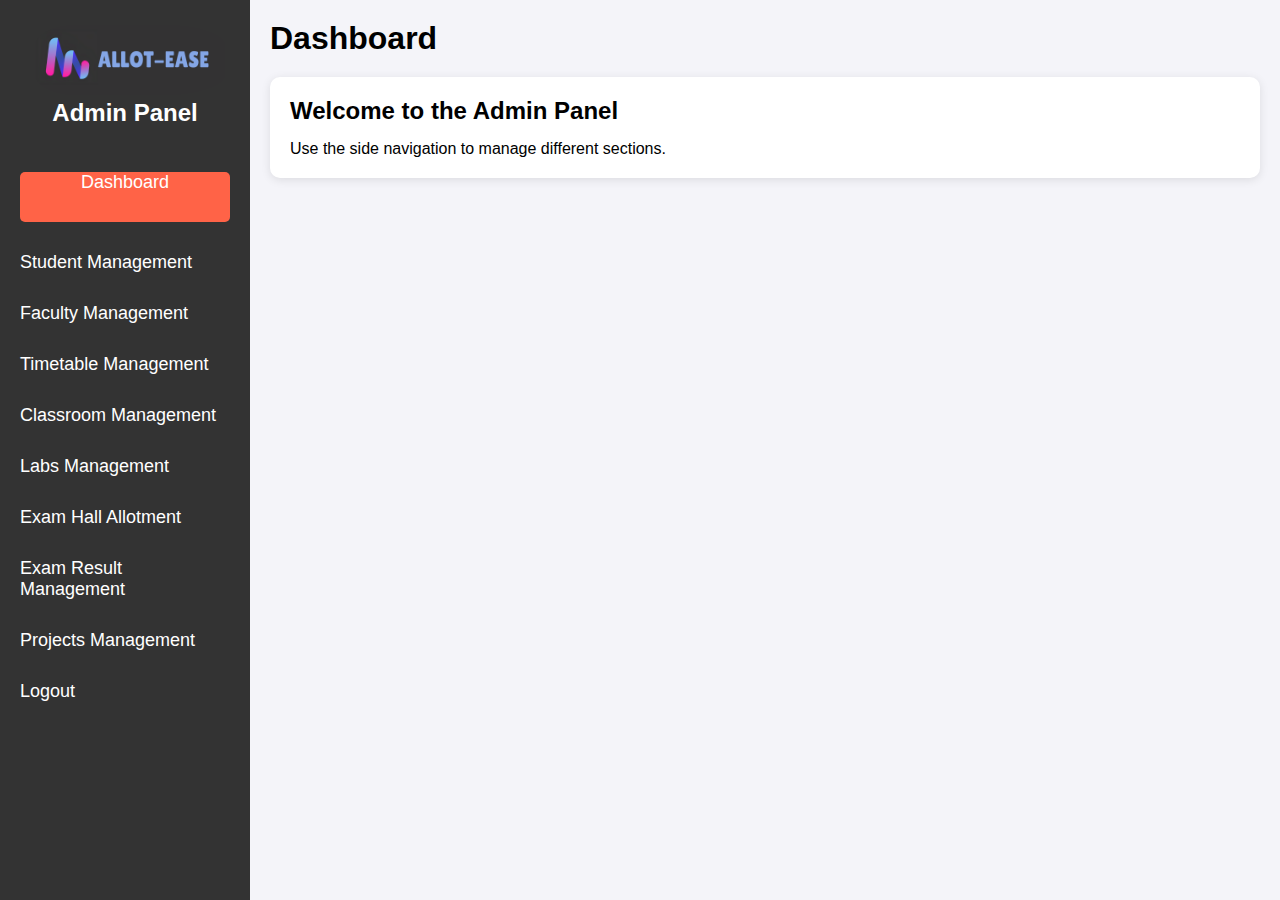
<file: admin.html>
<!DOCTYPE html>
<html lang="en">
<head>
    <meta charset="UTF-8">
    <meta name="viewport" content="width=device-width, initial-scale=1.0">
    <title>Admin Panel</title>
    <link rel="icon" href="/assests/logo.ico" type="image/x-icon">
    <link rel="stylesheet" href="/css/admin1.css">
</head>
<body>
    <!-- Sidebar Navigation -->
    <div class="sidebar">
        <img src="/assests/ALLOT-EASE.png" alt="profileImage" >
        <h2>Admin Panel</h2>
        
        <ul>
            <li><a href="#" class="active" onclick="showSection('dashboard')">Dashboard</a></li>
            <li><a href="/management/studentmanagement.html" onclick="showSection('student')">Student Management</a></li>
            <li><a href="/management/facultymanagement.html" onclick="showSection('faculty')">Faculty Management</a></li>
            <li><a href="/management/timetablemanagement.html" onclick="showSection('timetable')">Timetable Management</a></li>
            <li><a href="/management/classroommanagement.html" onclick="showSection('classroom')">Classroom Management</a></li>
            <li><a href="/management/labsmanagement.html" onclick="showSection('labs')">Labs Management</a></li>
            <li><a href="/management/hallallotment.html" onclick="showSection('exam-hall')">Exam Hall Allotment</a></li>
            <li><a href="/management/result.html" onclick="showSection('exam-result')">Exam Result Management</a></li>
            <li><a href="/management/projects.html" onclick="showSection('projects')">Projects Management</a></li>
            <li style="margin-top: auto;"><a href="index.html" id="logout-btn">Logout</a></li>
        </ul>
    </div>

    <!-- Main Content -->
    <div class="main-content">
        <!-- Dashboard Section -->
        <div id="dashboard" class="section active">
            <h1>Dashboard</h1>
            <div class="card">
                <h2>Welcome to the Admin Panel</h2>
                <p>Use the side navigation to manage different sections.</p>
            </div>
        </div>

        <!-- Student Management Section -->
        <div id="student" class="section">
            <h1>Student Management</h1>
            <div class="card">
                <h2>Manage Students</h2>
                <p>Manage student details, registrations, and allotments.</p>
            </div>
        </div>

        <!-- Faculty Management Section -->
        <div id="faculty" class="section">
            <h1>Faculty Management</h1>
            <div class="card">
                <h2>Manage Faculty</h2>
                <p>Manage faculty details, assignments, and departments.</p>
            </div>
        </div>

        <!-- Timetable Management Section -->
        <div id="timetable" class="section">
            <h1>Timetable Management</h1>
            <div class="card">
                <h2>Manage Timetables</h2>
                <p>Organize and manage timetables for all classes.</p>
            </div>
        </div>

        <!-- Classroom Management Section -->
        <div id="classroom" class="section">
            <h1>Classroom Management</h1>
            <div class="card">
                <h2>Manage Classrooms</h2>
                <p>Assign classrooms to different batches and manage availability.</p>
            </div>
        </div>

        <!-- Labs Management Section -->
        <div id="labs" class="section">
            <h1>Labs Management</h1>
            <div class="card">
                <h2>Manage Labs</h2>
                <p>Organize and assign labs for practical sessions.</p>
            </div>
        </div>

        <!-- Exam Hall Allotment Section -->
        <div id="exam-hall" class="section">
            <h1>Exam Hall Allotment</h1>
            <div class="card">
                <h2>Manage Exam Hall Allotments</h2>
                <p>Allot exam halls for students during exams.</p>
            </div>
        </div>

        <!-- Exam Result Management Section -->
        <div id="exam-result" class="section">
            <h1>Exam Result Management</h1>
            <div class="card">
                <h2>Manage Exam Results</h2>
                <p>Enter and manage student exam results.</p>
            </div>
        </div>

        <!-- Projects Management Section -->
        <div id="projects" class="section">
            <h1>Projects Management</h1>
            <div class="card">
                <h2>Manage Projects</h2>
                <p>Track student and faculty projects and progress.</p>
            </div>
        </div>
    </div>

    <!-- JavaScript to Switch Sections -->
    <script src="/js/admin.js"></script>
</body>
</html>
</file>
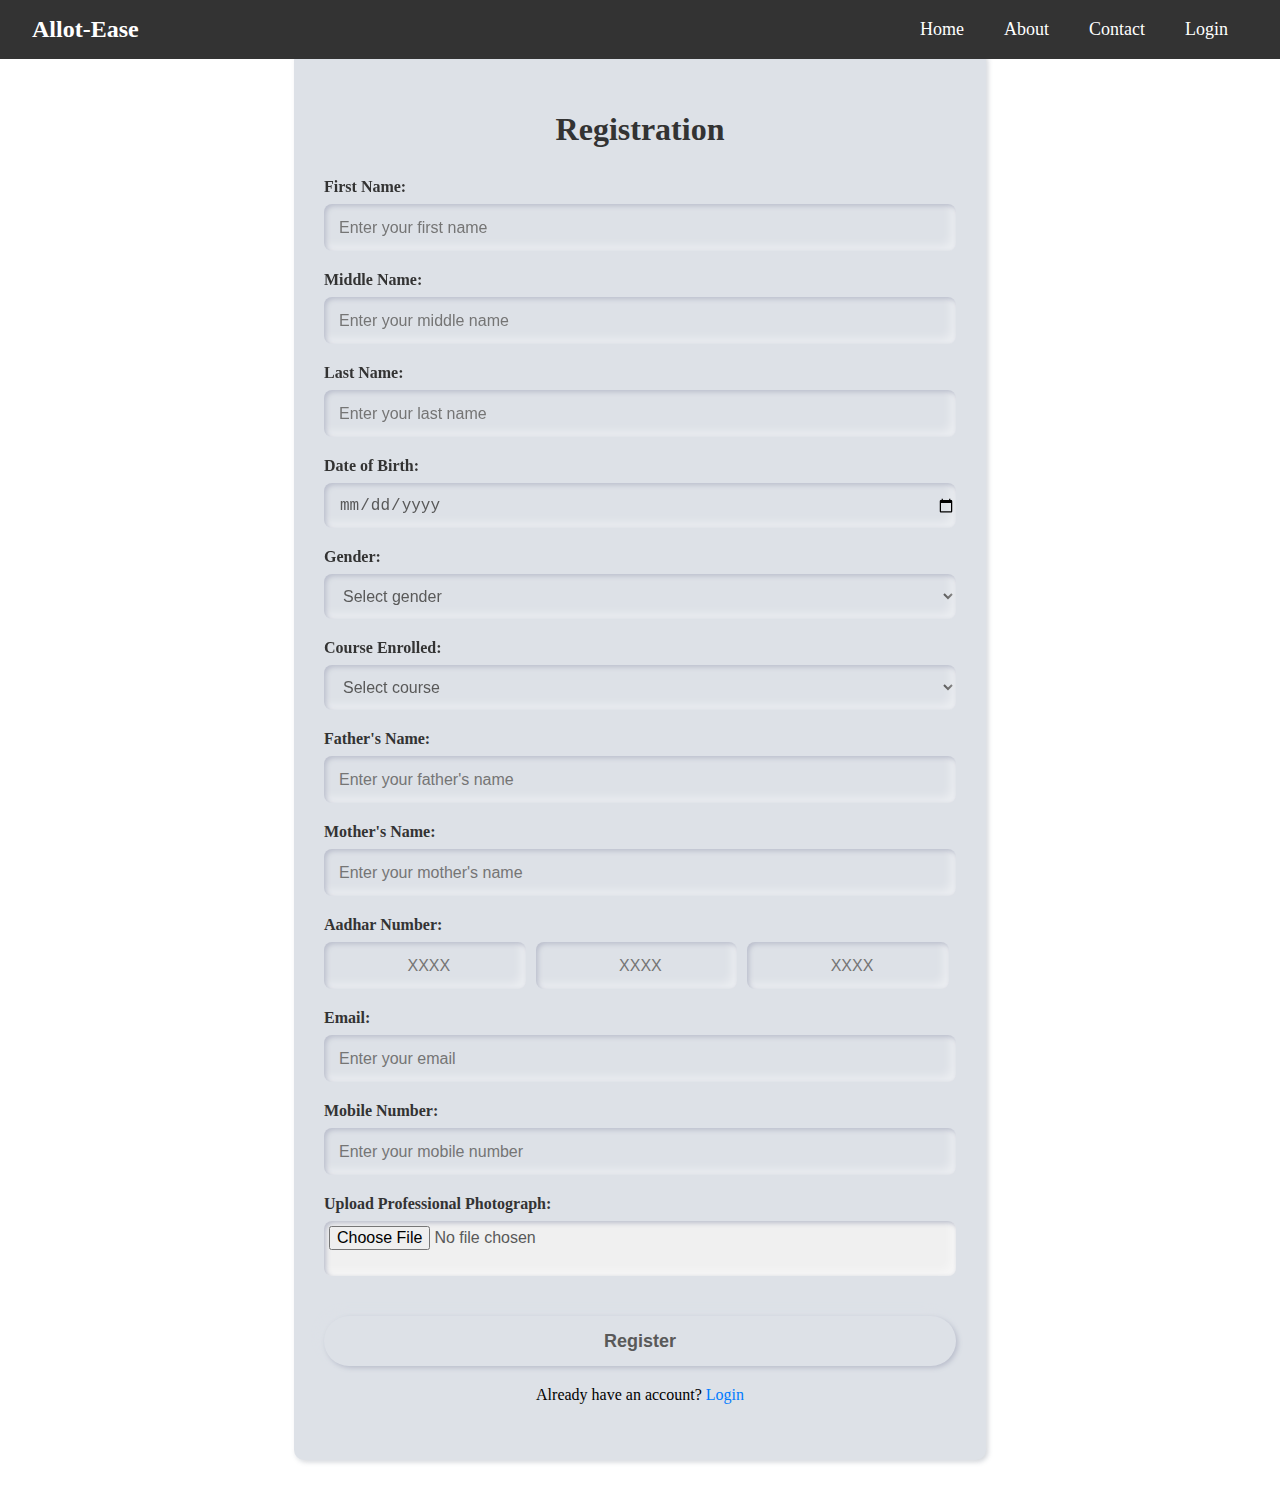
<file: html/registration.html>
<!DOCTYPE html>
<html lang="en">
<head>
    <meta charset="UTF-8">
    <meta name="viewport" content="width=device-width, initial-scale=1.0">
    <title>Allot-Ease - Student Registration</title>
    <link rel="stylesheet" href="/css/styles.css">
    <link rel="stylesheet" href="/css/navigation.css">
   
    </style>
</head>
<body>


    <nav>
        <div class="logo">Allot-Ease</div>
        <ul>
           <li><a href="#">Home</a></li>
           <li><a href="#">About</a></li>
           <li><a href="#">Contact</a></li>
           <li><a href="/index.html">Login</a></li>
           
        </ul>
     </nav>

    <!-- Registration Form -->
    <div class="form-container">
        <h1>Registration</h1>
        <form action="/php/registration.php" method="post" enctype="multipart/form-data">
            <div class="input-group">
                <label for="firstName">First Name:</label>
                <input type="text" id="firstName" name="firstName" placeholder="Enter your first name" required>
            </div>
            <div class="input-group">
                <label for="middleName">Middle Name:</label>
                <input type="text" id="middleName" name="middleName" placeholder="Enter your middle name">
            </div>
            <div class="input-group">
                <label for="lastName">Last Name:</label>
                <input type="text" id="lastName" name="lastName" placeholder="Enter your last name" required>
            </div>
            <div class="input-group">
                <label for="dob">Date of Birth:</label>
                <input type="date" id="dob" name="dob" required>
            </div>
            <div class="input-group">
                <label for="gender">Gender:</label>
                <select id="gender" name="gender" required>
                    <option value="">Select gender</option>
                    <option value="Male">Male</option>
                    <option value="Female">Female</option>
                    <option value="Other">Other</option>
                </select>
            </div>
            <div class="input-group">
                <label for="course">Course Enrolled:</label>
                <select id="course" name="course" required>
                    <option value="">Select course</option>
                    <option value="Computer Science and Engineering">Computer Science and Engineering</option>
                    <option value="Computer Science and Engineering with Artificial Intelligence and Data Science">Computer Science and Engineering - Artificial Intelligence and Data Science</option>
                    <option value="Computer Science and Engineering with Artificial Intelligence and Machine Learning">Computer Science and Engineering - Artificial Intelligence and Machine Learning</option>
                    <option value="Computer Science and Engineering with Cyber Security">Computer Science and Engineering - Cyber Security</option>
                    <option value="Computer Science and Engineering with IOT">Computer Science and Engineering with IOT</option>
                    <option value="Information Technology">Information Technology</option>
                    <option value="Electronics and Communication Engineering">Electronics and Communication Engineering</option>
                    <option value="Electronics and Electrical Engineering">Electronics and Electrical Engineering</option>
                    <option value="Bio-Medical Engineering">Bio-Medical Engineering</option>
                    <option value="Bio-Technology Engineering">Bio-Technology Engineering</option>
                    <option value="Agricultural Engineering">Agricultural Engineering</option>
                    <option value="Mechanical Engineering">Mechanical Engineering</option>
                    <option value="Food Technology">Food Technology</option>
                    <!-- Add more options as needed -->
                </select>
            </div>
            <div class="input-group">
                <label for="fatherName">Father's Name:</label>
                <input type="text" id="fatherName" name="fatherName" placeholder="Enter your father's name" required>
            </div>
            <div class="input-group">
                <label for="motherName">Mother's Name:</label>
                <input type="text" id="motherName" name="motherName" placeholder="Enter your mother's name" required>
            </div>
            <div class="input-group">
                <label for="aadharPart1">Aadhar Number:</label>
                <div class="aadhar-container">
                    <input type="text" id="aadharPart1" name="aadharPart1" maxlength="4" placeholder="XXXX" required>
                    <input type="text" id="aadharPart2" name="aadharPart2" maxlength="4" placeholder="XXXX" required>
                    <input type="text" id="aadharPart3" name="aadharPart3" maxlength="4" placeholder="XXXX" required>
                </div>
            </div>
            <div class="input-group">
                <label for="email">Email:</label>
                <input type="email" id="email" name="email" placeholder="Enter your email" required>
            </div>
            <div class="input-group">
                <label for="mobileNumber">Mobile Number:</label>
                <input type="tel" id="mobileNumber" name="mobileNumber" placeholder="Enter your mobile number" required>
            </div>
            <div class="input-group">
                <label for="photo">Upload Professional Photograph:</label>
                <input type="file" id="photo" name="photo" accept="image/*" required>
            </div>
            <button type="submit">Register</button>
        </form>

        <div class="login-container">
            <p>Already have an account? <a href="/index.html">Login</a></p>
        </div>
    </div>

</body>
</html>
</file>
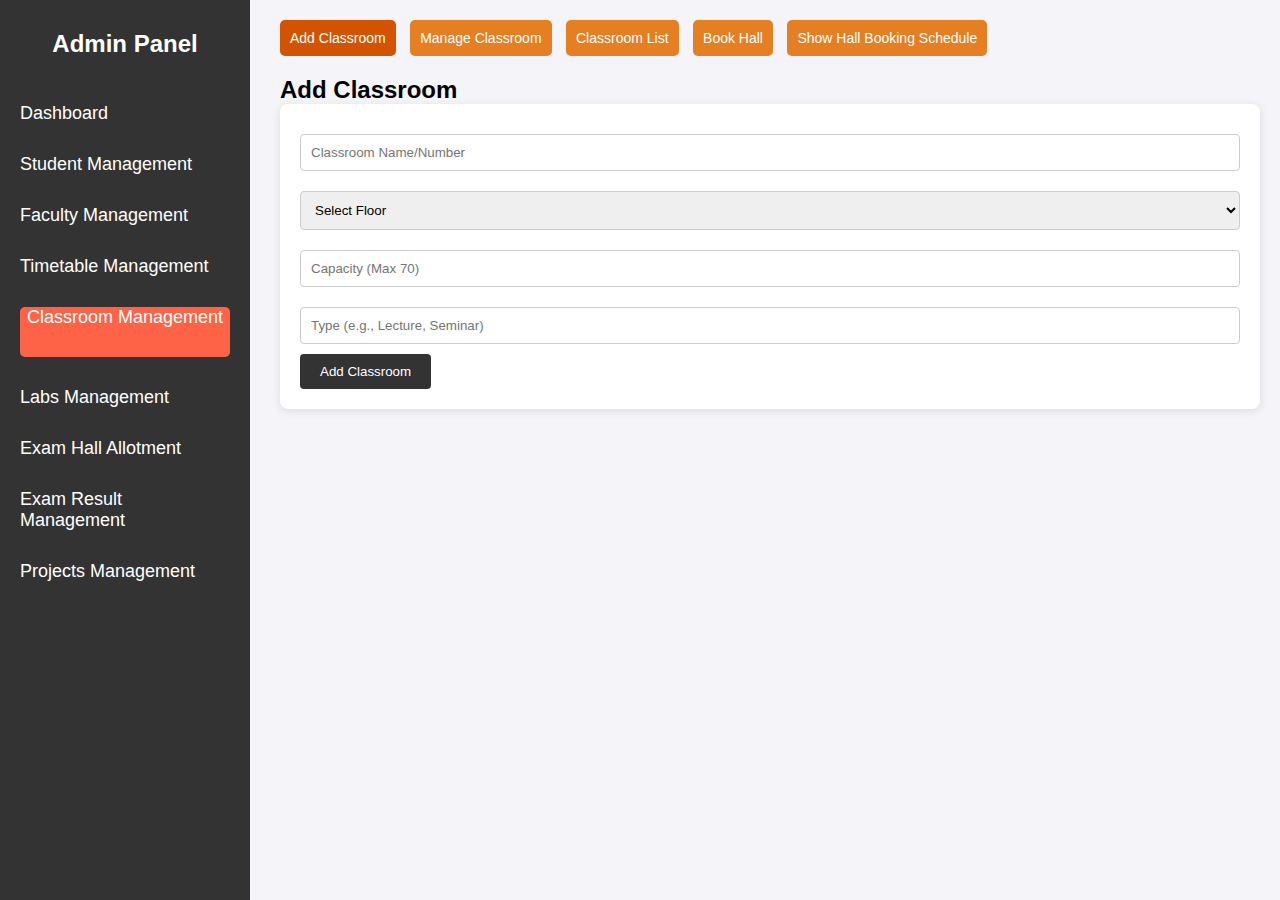
<file: management/classroommanagement.html>
<!DOCTYPE html>
<html lang="en">
<head>
    <meta charset="UTF-8">
    <meta name="viewport" content="width=device-width, initial-scale=1.0">
    <title>Classroom Management</title>
    <link rel="stylesheet" href="/css/admin-style.css">
    <style>
        body {
            font-family: Arial, sans-serif;
        }
        .sidebar {
            width: 250px;
            height: 100vh;
            background-color: #333;
            padding-top: 30px;
            position: fixed;
            left: 0;
            top: 0;
            transition: all 0.3s ease;
        }
        .main-content {
            margin-left: 260px;
            padding: 20px;
        }
        .button-group {
            margin-bottom: 20px;
        }
        .button-group button {
            padding: 10px;
            background-color: #e67e22; /* Orange color */
            color: white;
            cursor: pointer;
            border-radius: 5px;
            margin-right: 10px;
            border: none;
            font-size: 14px;
        }
        .button-group button.active {
            background-color: #d35400; /* Darker orange */
        }
        .section { display: none; }
        .section.active { display: block; }
        table { width: 100%; border-collapse: collapse; margin-top: 20px; }
        th, td { padding: 10px; border: 1px solid #ddd; text-align: left; }
        input, select { width: calc(100% - 20px); padding: 10px; margin-bottom: 10px; }
        #bookingMessage, #editMessage { color: green; display: none; }
    </style>
</head>
<body>
    <div class="sidebar">
        <h2>Admin Panel</h2>
        <ul>
            <li><a href="/admin.html" onclick="showSection('dashboard')">Dashboard</a></li>
            <li><a href="/management/studentmanagement.html" onclick="showSection('student')">Student Management</a></li>
            <li><a href="/management/facultymanagement.html" onclick="showSection('faculty')">Faculty Management</a></li>
            <li><a href="/management/timetablemanagement.html" onclick="showSection('timetable')">Timetable Management</a></li>
            <li><a href="/management/classroommanagement.html" class="active" onclick="showSection('classroom')">Classroom Management</a></li>
            <li><a href="/management/labsmanagement.html" onclick="showSection('labs')">Labs Management</a></li>
            <li><a href="/management/hallallotment.html" onclick="showSection('exam-hall')">Exam Hall Allotment</a></li>
            <li><a href="/management/result.html" onclick="showSection('exam-result')">Exam Result Management</a></li>
            <li><a href="/management/projects.html" onclick="showSection('projects')">Projects Management</a></li>
        </ul>
    </div>

    <div class="main-content">
        <div class="button-group">
            <button onclick="showSection('addClassroomSection')" class="active">Add Classroom</button>
            <button onclick="showSection('manageClassroomSection')">Manage Classroom</button>
            <button onclick="showSection('classroomListSection')">Classroom List</button>
            <button onclick="showSection('bookHallSection')">Book Hall</button>
            <button onclick="showSection('hallBookingScheduleSection')">Show Hall Booking Schedule</button>
        </div>

        <!-- Add Classroom Section -->
        <div id="addClassroomSection" class="section active">
            <h2>Add Classroom</h2>
            <form id="addClassroomForm">
                <input type="text" id="classroomName" placeholder="Classroom Name/Number" required>
                <select id="classroomFloor" required>
                    <option value="">Select Floor</option>
                    <option value="1">1st Floor</option>
                    <option value="2">2nd Floor</option>
                    <option value="3">3rd Floor</option>
                    <option value="4">4th Floor</option>
                    <option value="5">5th Floor</option>
                    <option value="6">6th Floor</option>
                    <option value="7">7th Floor</option>
                    <option value="8">8th Floor</option>
                    <option value="9">9th Floor</option>
                    <option value="10">10th Floor</option>
                </select>
                <input type="number" id="classroomCapacity" placeholder="Capacity (Max 70)" max="70" required>
                <input type="text" id="classroomType" placeholder="Type (e.g., Lecture, Seminar)" required>
                <button type="submit">Add Classroom</button>
            </form>
            <div id="addClassroomMessage">
              <!--  <p>Classroom added successfully!</p> -->
            </div>
        </div>

        <!-- Manage Classroom Section -->
        <div id="manageClassroomSection" class="section">
            <h2>Manage Classroom</h2>
            <form id="manageClassroomForm">
                <input type="text" id="manageClassroomName" placeholder="Enter Classroom Name/Number" required>
                <button type="button" onclick="findClassroomToEdit()">Find Classroom</button>
            </form>
            <div id="manageClassroomDetails" style="display: none;">
                <h3>Edit Classroom Details</h3>
                <form id="editClassroomForm">
                    <input type="text" id="editClassroomName" placeholder="Classroom Name/Number" required>
                    <select id="editClassroomFloor" required>
                        <option value="">Select Floor</option>
                        <option value="1">1st Floor</option>
                        <option value="2">2nd Floor</option>
                        <option value="3">3rd Floor</option>
                        <option value="4">4th Floor</option>
                        <option value="5">5th Floor</option>
                        <option value="6">6th Floor</option>
                        <option value="7">7th Floor</option>
                        <option value="8">8th Floor</option>
                        <option value="9">9th Floor</option>
                        <option value="10">10th Floor</option>
                    </select>
                    <input type="number" id="editClassroomCapacity" placeholder="Capacity" max="70" required>
                    <input type="text" id="editClassroomType" placeholder="Type" required>
                    <button type="submit">Update Classroom</button>
                </form>
                <div id="editMessage">
                    <p>Classroom updated successfully!</p>
                </div>
            </div>
            <div id="manageNoResult" style="display: none; color: red;">
                <p>No classroom found with the given details.</p>
            </div>
        </div>

        <!-- Classroom List Section -->
        <div id="classroomListSection" class="section">
            <h2>Classroom List</h2>
            <table id="classroomTable">
                <thead>
                    <tr>
                        <th>Name/Number</th>
                        <th>Floor</th>
                        <th>Capacity</th>
                        <th>Type</th>
                        <th>Action</th>
                    </tr>
                </thead>
                <tbody>
                    <!-- Classroom list rows will be appended here dynamically -->
                </tbody>
            </table>
        </div>

        <!-- Book Hall Section -->
        <div id="bookHallSection" class="section">
            <h2>Book Hall</h2>
            <form id="bookHallForm">
                <input type="text" id="programName" placeholder="Program Name" required>
                <input type="date" id="bookingDate" required>
                <input type="time" id="bookingTime" required>
                <input type="text" id="bookingDepartment" placeholder="Department" required>
                <input type="text" id="facultyInCharge" placeholder="Faculty In Charge" required>
                <select id="programType" required>
                    <option value="">Select Type of Program</option>
                    <option value="guest_lecture">Guest Lecture</option>
                    <option value="seminar">Seminar</option>
                    <option value="workshop">Workshop</option>
                    <option value="class">Class</option>
                    <option value="other">Other</option>
                </select>
                <button type="submit">Book Hall</button>
            </form>
            <div id="bookingMessage">
                <p>Hall booked successfully!</p>
            </div>
        </div>

        <!-- Hall Booking Schedule Section -->
        <div id="hallBookingScheduleSection" class="section">
            <h2>Hall Booking Schedule</h2>
            <table id="hallBookingTable">
                <thead>
                    <tr>
                        <th>Program Name</th>
                        <th>Date</th>
                        <th>Time</th>
                        <th>Department</th>
                        <th>Faculty In Charge</th>
                        <th>Type of Program</th>
                        <th>Action</th>
                    </tr>
                </thead>
                <tbody>
                   
                    <!-- Hall booking list rows will be appended here dynamically -->
                </tbody>
            </table>
        </div>
    </div>

    <script>
        // Local storage arrays for classrooms and hall bookings
        var classroomData = [];
        var hallBookingData = [];

        // Function to toggle between sections
        function showSection(sectionId) {
            document.querySelectorAll('.section').forEach(function(section) {
                section.classList.remove('active');
            });
            document.getElementById(sectionId).classList.add('active');
        }

        // Function to add a new classroom
        document.getElementById('addClassroomForm').addEventListener('submit', function(event) {
            event.preventDefault();

            var classroom = {
                name: document.getElementById('classroomName').value,
                floor: document.getElementById('classroomFloor').value,
                capacity: document.getElementById('classroomCapacity').value,
                type: document.getElementById('classroomType').value
            };
            classroomData.push(classroom);
            saveClassroomData();

            addClassroomToTable(classroom);
            document.getElementById('addClassroomForm').reset();
            document.getElementById('addClassroomMessage').style.display = 'block';
            setTimeout(() => {
                document.getElementById('addClassroomMessage').style.display = 'none';
            }, 2000);
        });

        // Function to add classroom row to the table
        function addClassroomToTable(classroom) {
            var newRow = document.createElement('tr');
            newRow.innerHTML = `
                <td>${classroom.name}</td>
                <td>${classroom.floor}</td>
                <td>${classroom.capacity}</td>
                <td>${classroom.type}</td>
            `;
            document.querySelector('#classroomTable tbody').appendChild(newRow);
        }

        // Function to find classroom to edit
        function findClassroomToEdit() {
            var classroomName = document.getElementById('manageClassroomName').value;
            var classroom = classroomData.find(c => c.name === classroomName);

            if (classroom) {
                document.getElementById('editClassroomName').value = classroom.name;
                document.getElementById('editClassroomFloor').value = classroom.floor;
                document.getElementById('editClassroomCapacity').value = classroom.capacity;
                document.getElementById('editClassroomType').value = classroom.type;

                document.getElementById('manageClassroomDetails').style.display = 'block';
                document.getElementById('manageNoResult').style.display = 'none';
            } else {
                document.getElementById('manageNoResult').style.display = 'block';
                document.getElementById('manageClassroomDetails').style.display = 'none';
            }
        }

        // Function to update classroom details
        document.getElementById('editClassroomForm').addEventListener('submit', function(event) {
            event.preventDefault();
            var classroomName = document.getElementById('editClassroomName').value;

            // Find and update the classroom
            var classroomIndex = classroomData.findIndex(c => c.name === classroomName);
            if (classroomIndex !== -1) {
                classroomData[classroomIndex] = {
                    name: classroomName,
                    floor: document.getElementById('editClassroomFloor').value,
                    capacity: document.getElementById('editClassroomCapacity').value,
                    type: document.getElementById('editClassroomType').value
                };
                saveClassroomData();
                document.getElementById('editMessage').style.display = 'block';
                setTimeout(() => {
                    document.getElementById('editMessage').style.display = 'none';
                }, 2000);
            }
        });

        // Function to save classroom data to local storage
        function saveClassroomData() {
            localStorage.setItem('classroomData', JSON.stringify(classroomData));
        }

        // Function to load classroom data on page load
        function loadClassroomData() {
            var storedData = localStorage.getItem('classroomData');
            if (storedData) {
                classroomData = JSON.parse(storedData);
                classroomData.forEach(addClassroomToTable);
            }
        }
        // Function to add classroom row to the table
function addClassroomToTable(classroom) {
    var newRow = document.createElement('tr');
    newRow.innerHTML = `
        <td>${classroom.name}</td>
        <td>${classroom.floor}</td>
        <td>${classroom.capacity}</td>
        <td>${classroom.type}</td>
        <td><button onclick="deleteClassroom('${classroom.name}')">Delete</button></td>
    `;
    document.querySelector('#classroomTable tbody').appendChild(newRow);
}
// Function to delete a classroom
function deleteClassroom(classroomName) {
    classroomData = classroomData.filter(c => c.name !== classroomName);
    saveClassroomData();
    loadClassroomData(); // Refresh the classroom table
}


        // Function to book a hall
        document.getElementById('bookHallForm').addEventListener('submit', function(event) {
            event.preventDefault();

            var booking = {
                programName: document.getElementById('programName').value,
                date: document.getElementById('bookingDate').value,
                time: document.getElementById('bookingTime').value,
                department: document.getElementById('bookingDepartment').value,
                facultyInCharge: document.getElementById('facultyInCharge').value,
                programType: document.getElementById('programType').value
            };
            hallBookingData.push(booking);
            saveHallBookingData();
            addHallBookingToTable(booking);
            document.getElementById('bookHallForm').reset();
            document.getElementById('bookingMessage').style.display = 'block';
            setTimeout(() => {
                document.getElementById('bookingMessage').style.display = 'none';
            }, 2000);
        });

// Function to add hall booking row to the table
function addHallBookingToTable(booking) {
    var newRow = document.createElement('tr');
    newRow.innerHTML = `
        <td>${booking.programName}</td>
        <td>${booking.date}</td>
        <td>${booking.time}</td>
        <td>${booking.department}</td>
        <td>${booking.facultyInCharge}</td>
        <td>${booking.programType}</td>
        <td><button onclick="deleteHallBooking('${booking.programName}')">Delete</button></td>
    `;
    document.querySelector('#hallBookingTable tbody').appendChild(newRow);
}

// Function to delete a hall booking
function deleteHallBooking(programName) {
    hallBookingData = hallBookingData.filter(b => b.programName !== programName);
    saveHallBookingData();
    loadHallBookingData(); // Refresh the hall booking table
}

        // Function to save hall booking data to local storage
        function saveHallBookingData() {
            localStorage.setItem('hallBookingData', JSON.stringify(hallBookingData));
        }

        // Function to load hall booking data on page load
        function loadHallBookingData() {
            var storedData = localStorage.getItem('hallBookingData');
            if (storedData) {
                hallBookingData = JSON.parse(storedData);
                hallBookingData.forEach(addHallBookingToTable);
            }
        }

        // Load classroom and hall booking data when the page is loaded
        window.onload = function() {
            loadClassroomData();
            loadHallBookingData();
        };
    </script>
</body>
</html>
</file>
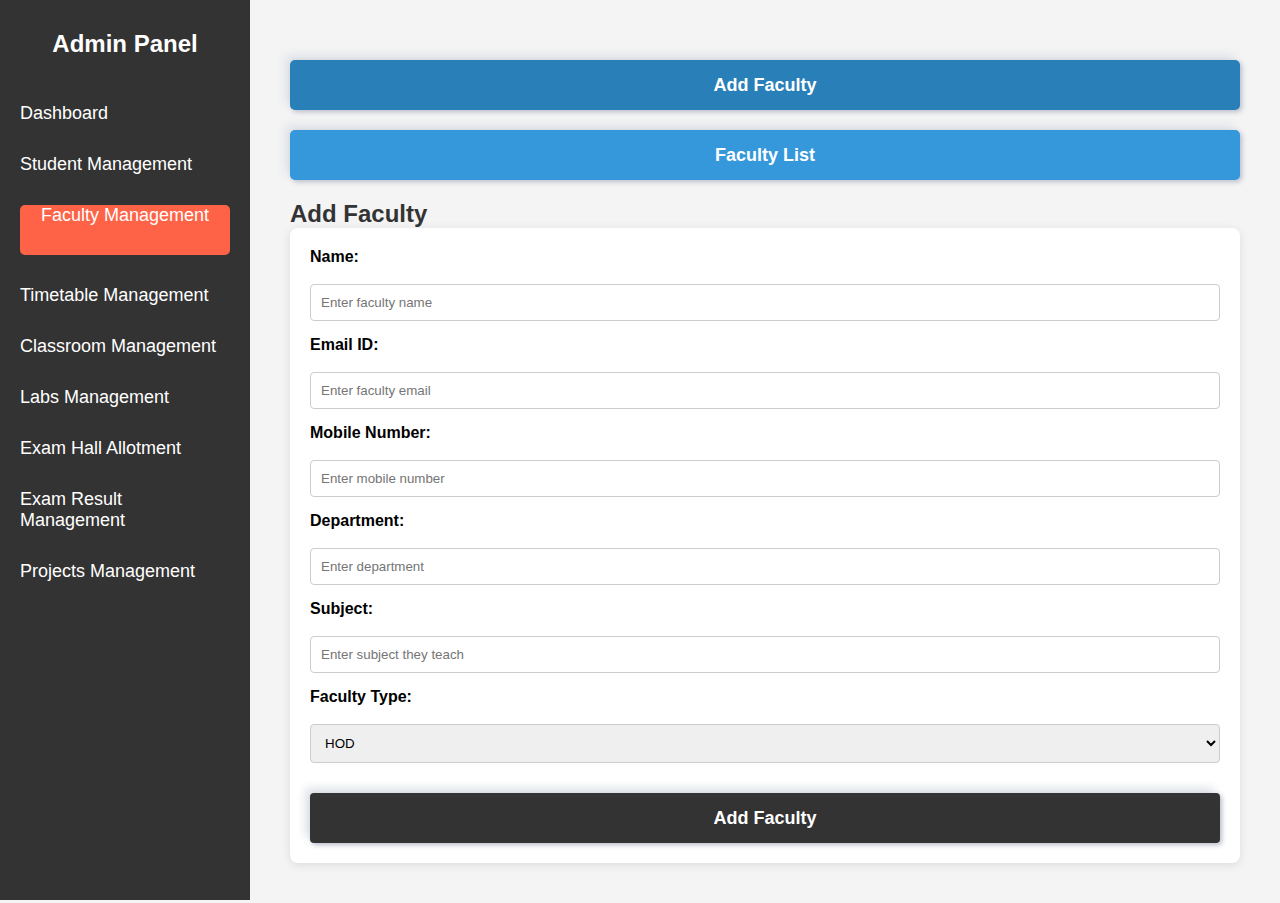
<file: management/facultymanagement.html>
<!DOCTYPE html>
<html lang="en">
<head>
    <meta charset="UTF-8">
    <meta name="viewport" content="width=device-width, initial-scale=1.0">
    <title>Admin Panel - Faculty Management</title>
    <link rel="stylesheet" href="/css/admin-style.css">
    <link rel="stylesheet" href="/css/styles.css">
    <style>
        /* Basic styles for the form and table */
        body {
            font-family: Arial, sans-serif;
            background-color: #f4f4f4;
            margin: 0;
            padding: 20px;
        }
        h2, h3 {
            color: #333;
        }
        .section {
            display: none;
        }
        .section.active {
            display: block;
        }
        .button-group button {
            padding: 10px 20px;
            background: #3498db;
            color: white;
            cursor: pointer;
            border-radius: 5px;
            margin-right: 10px;
        }
        .button-group button.active {
            background: #2980b9;
        }
        table {
            width: 100%;
            border-collapse: collapse;
            margin-top: 20px;
        }
        th, td {
            padding: 10px;
            border: 1px solid #ddd;
            text-align: left;
        }
        label {
            display: block;
            margin-bottom: 8px;
            font-weight: bold;
        }
        input[type="text"],
        input[type="email"],
        select {
            width: 100%;
            padding: 10px;
            margin-bottom: 15px;
            border: 1px solid #ccc;
            border-radius: 4px;
        }
        button {
            padding: 10px 15px;
            background-color: #28a745;
            color: white;
            border: none;
            border-radius: 4px;
            cursor: pointer;
        }
        button:hover {
            background-color: #218838;
        }
        #addFacultyMessage {
            color: green;
            display: none;
        }
        #updateMessage, #facultyNoResult {
            margin-top: 15px;
        }
        #updateMessage {
            color: green;
        }
        #facultyNoResult {
            color: red;
        }
    </style>
</head>
<body>
    <div class="sidebar">
        <h2>Admin Panel</h2>
        <ul>
            <li><a href="/admin.html" onclick="showSection('dashboard')">Dashboard</a></li>
            <li><a href="/management/studentmanagement.html"  onclick="showSection('student')">Student Management</a></li>
            <li><a href="/management/facultymanagement.html" class="active" onclick="showSection('faculty')">Faculty Management</a></li>
            <li><a href="/management/timetablemanagement.html" onclick="showSection('timetable')">Timetable Management</a></li>
            <li><a href="/management/classroommanagement.html" onclick="showSection('classroom')">Classroom Management</a></li>
            <li><a href="/management/labsmanagement.html" onclick="showSection('labs')">Labs Management</a></li>
            <li><a href="/management/hallallotment.html" onclick="showSection('exam-hall')">Exam Hall Allotment</a></li>
            <li><a href="/management/result.html" onclick="showSection('exam-result')">Exam Result Management</a></li>
            <li><a href="/management/projects.html" onclick="showSection('projects')">Projects Management</a></li>
        </ul>
    </div>

    <div class="main-content">
        <!-- Buttons for toggling between sections -->
        <div class="button-group">
            <button onclick="showSection('addFacultySection')" class="active">Add Faculty</button>
            <button onclick="showSection('facultyListSection')">Faculty List</button>
        </div>

        <!-- Add Faculty Section -->
        <div id="addFacultySection" class="section active">
            <h2>Add Faculty</h2>
            <form id="addFacultyForm">
                <label for="facultyName">Name:</label>
                <input type="text" id="facultyName" name="facultyName" placeholder="Enter faculty name" required>
                
                <label for="facultyEmail">Email ID:</label>
                <input type="email" id="facultyEmail" name="facultyEmail" placeholder="Enter faculty email" required>
                
                <label for="facultyMobile">Mobile Number:</label>
                <input type="text" id="facultyMobile" name="facultyMobile" placeholder="Enter mobile number" required>
                
                <label for="facultyDepartment">Department:</label>
                <input type="text" id="facultyDepartment" name="facultyDepartment" placeholder="Enter department" required>
                
                <label for="facultySubject">Subject:</label>
                <input type="text" id="facultySubject" name="facultySubject" placeholder="Enter subject they teach" required>
                
                <label for="facultyType">Faculty Type:</label>
                <select id="facultyType" name="facultyType" required>
                    <option value="hod">HOD</option>
                    <option value="professor">Professor</option>
                    <option value="asst_professor">Assistant Professor</option>
                    <option value="jr_professor">Junior Professor</option>
                </select>
                <button type="submit">Add Faculty</button>
            </form>
            <div id="addFacultyMessage">
                <p>Faculty added successfully!</p>
            </div>
        </div>

        <!-- Faculty List Section -->
        <div id="facultyListSection" class="section">
            <h2>Faculty List</h2>
            <table id="facultyTable">
                <thead>
                    <tr>
                        <th>Name</th>
                        <th>Email</th>
                        <th>Mobile</th>
                        <th>Department</th>
                        <th>Subject</th>
                        <th>Type</th>
                        <th>Timetable</th>
                        <th>Actions</th>
                    </tr>
                </thead>
                <tbody>
                    <!-- Faculty list rows will be appended here dynamically -->
                </tbody>
            </table>
        </div>

        <!-- Edit Faculty Form (Hidden initially) -->
        <div id="editFacultySection" class="section">
            <h2>Edit Faculty</h2>
            <form id="editFacultyForm">
                <label for="editFacultySearch">Enter Faculty Email to Edit:</label>
                <input type="email" id="editFacultySearch" name="editFacultySearch" placeholder="Enter faculty email to search" required>
                <button type="button" onclick="findFacultyToEdit()">Find Faculty</button>
            </form>

            <!-- Faculty Details for Editing -->
            <div id="facultyEditDetails" style="display: none;">
                <h3>Edit Faculty Details</h3>
                <form id="updateFacultyForm">
                    <input type="text" id="editFacultyName" placeholder="Name" required>
                    <input type="email" id="editFacultyEmail" placeholder="Email ID" required>
                    <input type="text" id="editFacultyMobile" placeholder="Mobile" required>
                    <input type="text" id="editFacultyDepartment" placeholder="Department" required>
                    <input type="text" id="editFacultySubject" placeholder="Subject" required>
                    <select id="editFacultyType" required>
                        <option value="hod">HOD</option>
                        <option value="professor">Professor</option>
                        <option value="asst_professor">Assistant Professor</option>
                        <option value="jr_professor">Junior Professor</option>
                    </select>
                    <button type="submit">Update Faculty</button>
                </form>

                <div id="updateMessage" style="color: green; display: none;">
                    <p>Faculty details updated successfully!</p>
                </div>
            </div>
        </div>

        <!-- Message in case faculty not found -->
        <div id="facultyNoResult" style="display: none; color: red;">
            <p>No faculty found with the given details.</p>
        </div>
    </div>

    <!-- JavaScript for adding and managing faculty -->
    <script>
        var facultyData = [];

        function showSection(sectionId) {
            document.querySelectorAll('.section').forEach(function(section) {
                section.classList.remove('active');
            });
            document.getElementById(sectionId).classList.add('active');
        }

        document.getElementById('addFacultyForm').addEventListener('submit', function(event) {
            event.preventDefault();  

            var facultyName = document.getElementById('facultyName').value;
            var facultyEmail = document.getElementById('facultyEmail').value;
            var facultyMobile = document.getElementById('facultyMobile').value;
            var facultyDepartment = document.getElementById('facultyDepartment').value;
            var facultySubject = document.getElementById('facultySubject').value;
            var facultyType = document.getElementById('facultyType').value;

            var faculty = {
                name: facultyName,
                email: facultyEmail,
                mobile: facultyMobile,
                department: facultyDepartment,
                subject: facultySubject,
                type: facultyType
            };
            facultyData.push(faculty);
            saveFacultyData();  

            addFacultyToTable(faculty);
            document.getElementById('addFacultyForm').reset();

            document.getElementById('addFacultyMessage').style.display = 'block';
            setTimeout(function() {
                document.getElementById('addFacultyMessage').style.display = 'none';
            }, 2000);
        });

        function addFacultyToTable(faculty) {
            var newRow = document.createElement('tr');
            newRow.innerHTML = `
                <td>${faculty.name}</td>
                <td>${faculty.email}</td>
                <td>${faculty.mobile}</td>
                <td>${faculty.department}</td>
                <td>${faculty.subject}</td>
                <td>${faculty.type}</td>
                <td><button onclick="showTimetable('${faculty.name}Timetable')">View Timetable</button></td>
                <td><button onclick="deleteFaculty('${faculty.email}')">Delete</button></td>
            `;
            document.querySelector('#facultyTable tbody').appendChild(newRow);
        }

        function saveFacultyData() {
            localStorage.setItem('facultyData', JSON.stringify(facultyData));
        }

        function loadFacultyData() {
            var storedData = localStorage.getItem('facultyData');
            if (storedData) {
                facultyData = JSON.parse(storedData);
                facultyData.forEach(function(faculty) {
                    addFacultyToTable(faculty);
                });
            }
        }

        window.onload = function() {
            loadFacultyData();
        };

        function deleteFaculty(facultyEmail) {
            facultyData = facultyData.filter(function(faculty) {
                return faculty.email !== facultyEmail;
            });
            saveFacultyData();
            document.querySelector('#facultyTable tbody').innerHTML = '';
            loadFacultyData();
        }

        function findFacultyToEdit() {
            var searchEmail = document.getElementById('editFacultySearch').value;
            var faculty = facultyData.find(faculty => faculty.email === searchEmail);
            if (faculty) {
                document.getElementById('facultyEditDetails').style.display = 'block';
                document.getElementById('editFacultyName').value = faculty.name;
                document.getElementById('editFacultyEmail').value = faculty.email;
                document.getElementById('editFacultyMobile').value = faculty.mobile;
                document.getElementById('editFacultyDepartment').value = faculty.department;
                document.getElementById('editFacultySubject').value = faculty.subject;
                document.getElementById('editFacultyType').value = faculty.type;
            } else {
                document.getElementById('facultyNoResult').style.display = 'block';
            }
        }

    </script>
</body>
</html>
</file>
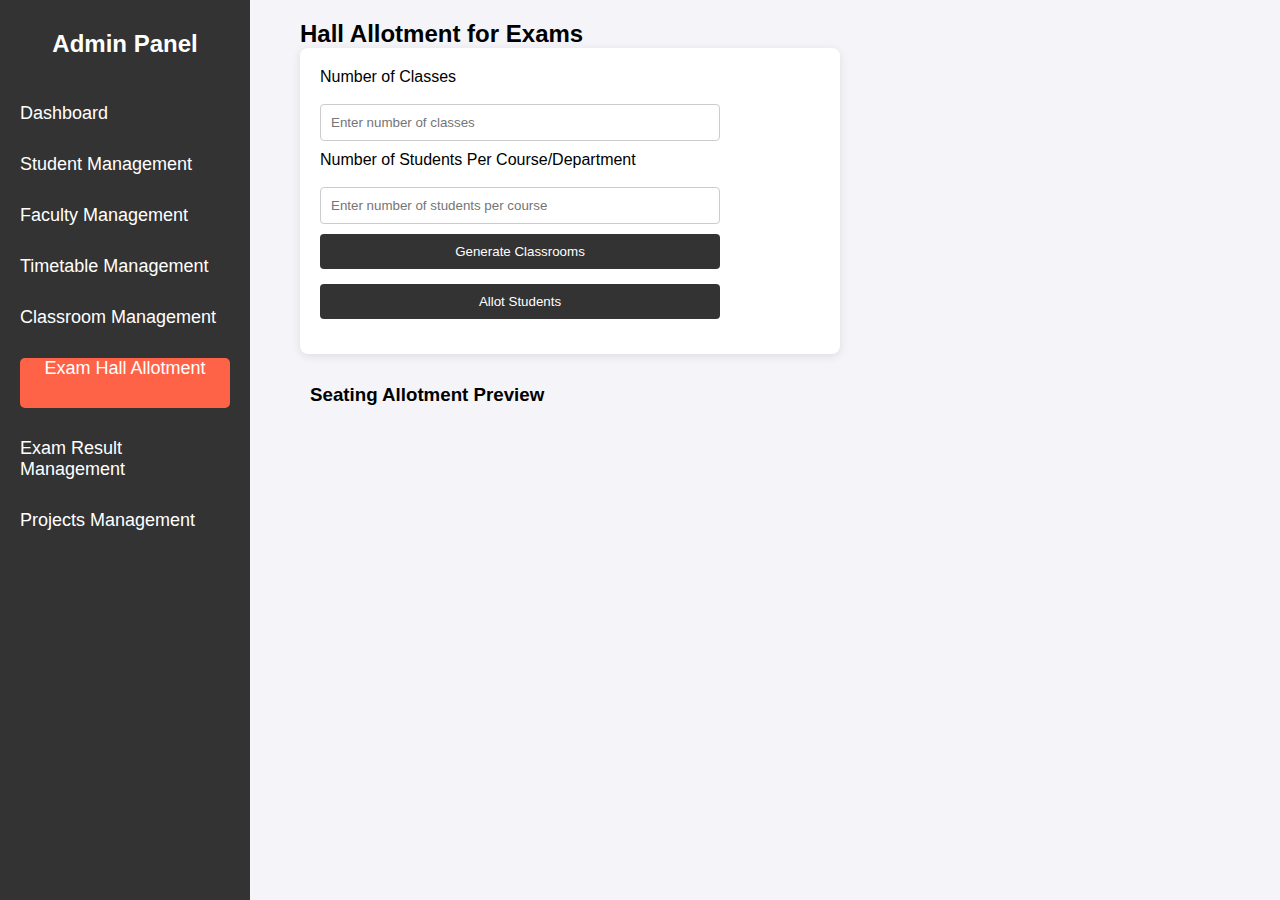
<file: management/hallallotment.html>
<!DOCTYPE html>
<html lang="en">
<head>
    <meta charset="UTF-8">
    <meta name="viewport" content="width=device-width, initial-scale=1.0">
    <title>Exam Hall Allotment</title>
    <link rel="stylesheet" href="/css/navigation.css">
    <link rel="stylesheet" href="/css/hall.css">
    <link rel="stylesheet" href="/css/nav2.css"
</head>
<body>
    <div class="sidebar">
        <h2>Admin Panel</h2>
        <ul>
            <li><a href="/admin.html">Dashboard</a></li>
            <li><a href="/management/studentmanagement.html">Student Management</a></li>
            <li><a href="/management/facultymanagement.html">Faculty Management</a></li>
            <li><a href="/management/timetablemanagement.html">Timetable Management</a></li>
            <li><a href="/management/classroommanagement.html">Classroom Management</a></li>
            <li><a href="/management/hallallotment.html" class="active">Exam Hall Allotment</a></li>
            <li><a href="/management/result.html">Exam Result Management</a></li>
            <li><a href="/management/projects.html">Projects Management</a></li>
        </ul>
    </div>

    <div class="container">
        <h2>Hall Allotment for Exams</h2>

        <form id="hall-allotment-form">
            <label for="num-classes">Number of Classes</label>
            <input type="number" id="num-classes" name="num-classes" placeholder="Enter number of classes" min="1" required>

            <div id="classrooms-container">
                <!-- Classroom sections will be generated here -->
            </div>

            <label for="num-students">Number of Students Per Course/Department</label>
            <input type="number" id="num-students" name="num-students" placeholder="Enter number of students per course" min="1" required>

            <button type="button" onclick="generateClassroomInputs()">Generate Classrooms</button>
            <button type="button" onclick="allotStudents()">Allot Students</button>
        </form>

        <h3>Seating Allotment Preview</h3>
        <table id="seating-table">
            <!-- Seating arrangement will be displayed here -->
        </table>
        <button id="export-btn" onclick="exportToCSV()">Export to CSV</button>
    </div>

    <script>
        function generateClassroomInputs() {
            const numClasses = document.getElementById('num-classes').value;
            const classroomsContainer = document.getElementById('classrooms-container');
            classroomsContainer.innerHTML = '';

            for (let i = 1; i <= numClasses; i++) {
                classroomsContainer.innerHTML += `
                    <div class="classroom-section">
                        <h4>Classroom ${i}</h4>
                        <label for="benches-class-${i}">Number of Benches</label>
                        <input type="number" id="benches-class-${i}" name="benches-class-${i}" min="1" required>
                        
                        <label for="students-per-bench-${i}">Students Per Bench</label>
                        <input type="number" id="students-per-bench-${i}" name="students-per-bench-${i}" min="1" required>
                    </div>
                `;
            }
        }

        function allotStudents() {
            const numClasses = document.getElementById('num-classes').value;
            const numStudents = document.getElementById('num-students').value;
            const seatingTable = document.getElementById('seating-table');
            seatingTable.innerHTML = '<tr><th>Classroom</th><th>Number of Benches</th><th>Students Per Bench</th><th>Allocated Students</th></tr>';

            let studentIndex = 1;
            const students = Array.from({ length: numStudents }, (_, i) => `ADM-${String(i + 1).padStart(5, '0')}`);

            for (let i = 1; i <= numClasses; i++) {
                const benches = document.getElementById(`benches-class-${i}`).value;
                const studentsPerBench = document.getElementById(`students-per-bench-${i}`).value;
                const capacity = benches * studentsPerBench;
                const allocatedStudents = students.slice(studentIndex - 1, studentIndex - 1 + capacity);

                seatingTable.innerHTML += `
                    <tr>
                        <td>Classroom ${i}</td>
                        <td>${benches}</td>
                        <td>${studentsPerBench}</td>
                        <td>${allocatedStudents.join(', ')}</td>
                    </tr>
                `;

                studentIndex += capacity;
                if (studentIndex > students.length) break;  // Stop if we've allocated all students
            }

            document.getElementById('export-btn').style.display = 'inline';
        }

        function exportToCSV() {
            let csvContent = "data:text/csv;charset=utf-8,Classroom,Number of Benches,Students Per Bench,Allocated Students\n";
            const rows = document.querySelectorAll("#seating-table tr");

            rows.forEach(row => {
                const cols = row.querySelectorAll('td, th');
                const rowData = [];
                cols.forEach(col => rowData.push(col.innerText));
                csvContent += rowData.join(",") + "\n";
            });

            const encodedUri = encodeURI(csvContent);
            const link = document.createElement("a");
            link.setAttribute("href", encodedUri);
            link.setAttribute("download", "seating_allotment.csv");
            document.body.appendChild(link);

            link.click();
        }
    </script>

</body>
</html>
</file>
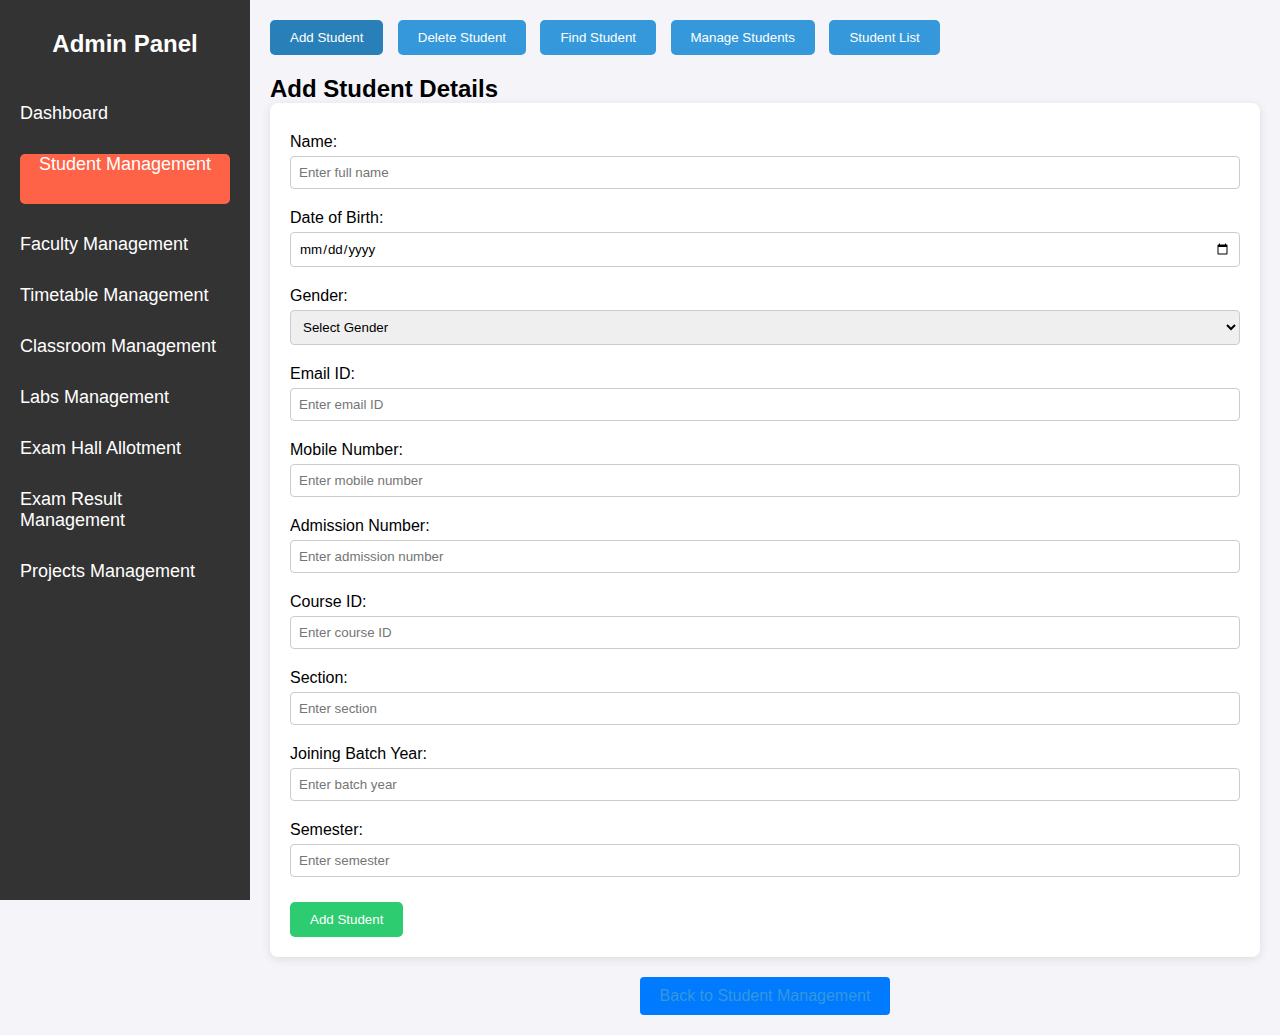
<file: management/studentmanagement.html>
<!DOCTYPE html>
<html lang="en">
<head>
    <meta charset="UTF-8">
    <meta name="viewport" content="width=device-width, initial-scale=1.0">
    <title>Admin Panel - Student Management</title>
    <link rel="stylesheet" href="/css/admin-style.css">
    <style>
        /* Basic styles for the form and sections */
        .section { display: none; }
        .section.active { display: block; }
        .button-group button { padding: 10px 20px; background: #3498db; color: white; cursor: pointer; border: none; border-radius: 5px; margin-right: 10px; }
        .button-group button.active { background: #2980b9; }
        table { width: 100%; border-collapse: collapse; margin-top: 20px; }
        th, td { padding: 10px; border: 1px solid #ddd; text-align: left; }
        #addStudentMessage, #deleteStudentMessage, #editMessage { color: green; display: none; }
        #noResult, #manageNoResult { color: red; display: none; }
        .back-button { margin-top: 20px; }
        .back-button a { text-decoration: none; color: #3498db; }
        /* Additional styles for better appearance */
        form label { display: block; margin-top: 10px; }
        form input, form select { width: 100%; padding: 8px; margin-top: 5px; box-sizing: border-box; }
        form button { margin-top: 15px; padding: 10px 20px; background: #2ecc71; color: white; border: none; border-radius: 5px; cursor: pointer; }
        form button:hover { background: #27ae60; }
    </style>
</head>
<body>
    <!-- Sidebar Navigation -->
    <div class="sidebar">
        <h2>Admin Panel</h2>
        <ul>
            <li><a href="/admin.html" onclick="showSection('dashboard')">Dashboard</a></li>
            <li><a href="/management/studentmanagement.html" class="active" onclick="showSection('student')">Student Management</a></li>
            <li><a href="/management/facultymanagement.html" onclick="showSection('faculty')">Faculty Management</a></li>
            <li><a href="/management/timetablemanagement.html" onclick="showSection('timetable')">Timetable Management</a></li>
            <li><a href="/management/classroommanagement.html" onclick="showSection('classroom')">Classroom Management</a></li>
            <li><a href="/management/labsmanagement.html" onclick="showSection('labs')">Labs Management</a></li>
            <li><a href="/management/hallallotment.html" onclick="showSection('exam-hall')">Exam Hall Allotment</a></li>
            <li><a href="/management/result.html" onclick="showSection('exam-result')">Exam Result Management</a></li>
            <li><a href="/management/projects.html" onclick="showSection('projects')">Projects Management</a></li>
        </ul>
    </div>

    <!-- Main Content -->
    <div class="main-content">
        <!-- Buttons for toggling between student management sections -->
        <div class="button-group">
            <button onclick="showStudentSection('addStudentSection')" class="active">Add Student</button>
            <button onclick="showStudentSection('deleteStudentSection')">Delete Student</button>
            <button onclick="showStudentSection('findStudentSection')">Find Student</button>
            <button onclick="showStudentSection('manageStudentsSection')">Manage Students</button>
            <button onclick="showStudentSection('studentListSection')">Student List</button>
        </div>

        <!-- Add Student Section -->
        <div id="addStudentSection" class="section active">
            <h2>Add Student Details</h2>
            <form id="addStudentForm">
                <label for="name">Name:</label>
                <input type="text" id="name" name="name" placeholder="Enter full name" required>

                <label for="dob">Date of Birth:</label>
                <input type="date" id="dob" name="dob" required>

                <label for="gender">Gender:</label>
                <select id="gender" name="gender" required>
                    <option value="">Select Gender</option>
                    <option value="Male">Male</option>
                    <option value="Female">Female</option>
                    <option value="Other">Other</option>
                </select>

                <label for="email">Email ID:</label>
                <input type="email" id="email" name="email" placeholder="Enter email ID" required>

                <label for="mobile">Mobile Number:</label>
                <input type="text" id="mobile" name="mobile" placeholder="Enter mobile number" required>

                <label for="admission_number">Admission Number:</label>
                <input type="text" id="admission_number" name="admission_number" placeholder="Enter admission number" required>

                <label for="course_id">Course ID:</label>
                <input type="text" id="course_id" name="course_id" placeholder="Enter course ID" required>

                <label for="section">Section:</label>
                <input type="text" id="section" name="section" placeholder="Enter section" required>

                <label for="batch_year">Joining Batch Year:</label>
                <input type="number" id="batch_year" name="batch_year" placeholder="Enter batch year" required>

                <label for="semester">Semester:</label>
                <input type="number" id="semester" name="semester" placeholder="Enter semester" required>

                <button type="submit">Add Student</button>
            </form>
            <div id="addStudentMessage">
                <p>Student added successfully!</p>
            </div>
        </div>

        <!-- Delete Student Section -->
        <div id="deleteStudentSection" class="section">
            <h2>Delete Student</h2>
            <form id="deleteStudentForm">
                <label for="delete_admission_number">Enter Admission Number:</label>
                <input type="text" id="delete_admission_number" name="delete_admission_number" placeholder="Enter admission number to delete" required>
                <button type="submit">Delete Student</button>
            </form>
            <div id="deleteStudentMessage">
                <p>Student deleted successfully!</p>
            </div>
        </div>

        <!-- Find Student Section -->
        <div id="findStudentSection" class="section">
            <h2>Find Student</h2>
            <form id="findStudentForm">
                <input type="text" id="searchQuery" placeholder="Enter Student Name or Admission Number" required>
                <button type="submit">Find Student</button>
            </form>

            <!-- Student Details Display -->
            <div id="studentDetails" style="display: none;">
                <h3>Student Details</h3>
                <p><strong>Name:</strong> <span id="studentName"></span></p>
                <p><strong>Admission Number:</strong> <span id="admissionNumber"></span></p>
                <p><strong>Email ID:</strong> <span id="emailId"></span></p>
                <p><strong>Mobile Number:</strong> <span id="mobileNumber"></span></p>
                <p><strong>Course:</strong> <span id="course"></span></p>
                <p><strong>Section:</strong> <span id="sectionDisplay"></span></p>
                <p><strong>Date of Birth:</strong> <span id="dobDisplay"></span></p>
                <p><strong>Gender:</strong> <span id="genderDisplay"></span></p>
                <p><strong>Batch Year:</strong> <span id="batchYearDisplay"></span></p>
                <p><strong>Semester:</strong> <span id="semesterDisplay"></span></p>
            </div>

            <!-- Message in case student not found -->
            <div id="noResult" style="display: none;">
                <p>No student found with the given details.</p>
            </div>
        </div>

        <!-- Manage Students Section -->
        <div id="manageStudentsSection" class="section">
            <h2>Manage Students</h2>
            <form id="manageStudentForm">
                <input type="text" id="manageSearchQuery" placeholder="Enter Student Name or Admission Number" required>
                <button type="button" onclick="findStudentToEdit()">Find Student</button>
            </form>

            <!-- Student Details Form -->
            <div id="manageStudentDetails" style="display: none;">
                <h3>Student Details</h3>
                <form id="editStudentForm">
                    <label for="editStudentName">Name:</label>
                    <input type="text" id="editStudentName" placeholder="Name" required>

                    <label for="editAdmissionNumber">Admission Number:</label>
                    <input type="text" id="editAdmissionNumber" placeholder="Admission Number" readonly>

                    <label for="editEmailId">Email ID:</label>
                    <input type="email" id="editEmailId" placeholder="Email ID" required>

                    <label for="editMobileNumber">Mobile Number:</label>
                    <input type="text" id="editMobileNumber" placeholder="Mobile Number" required>

                    <label for="editCourse">Course:</label>
                    <input type="text" id="editCourse" placeholder="Course" required>

                    <label for="editSection">Section:</label>
                    <input type="text" id="editSection" placeholder="Section" required>

                    <label for="editDOB">Date of Birth:</label>
                    <input type="date" id="editDOB" placeholder="Date of Birth" required>

                    <label for="editGender">Gender:</label>
                    <select id="editGender" required>
                        <option value="">Select Gender</option>
                        <option value="Male">Male</option>
                        <option value="Female">Female</option>
                        <option value="Other">Other</option>
                    </select>

                    <label for="editBatchYear">Joining Batch Year:</label>
                    <input type="number" id="editBatchYear" placeholder="Batch Year" required>

                    <label for="editSemester">Semester:</label>
                    <input type="number" id="editSemester" placeholder="Semester" required>

                    <button type="submit">Update Student</button>
                </form>
                <div id="editMessage">
                    <p>Student details updated successfully!</p>
                </div>
            </div>

            <!-- Message in case student not found -->
            <div id="manageNoResult" style="display: none;">
                <p>No student found with the given details.</p>
            </div>
        </div>

        <!-- Student List Section (Optional) -->
        <div id="studentListSection" class="section">
            <h2>Student List</h2>
            <table id="studentTable">
                <thead>
                    <tr>
                        <th>Name</th>
                        <th>Admission Number</th>
                        <th>Email</th>
                        <th>Mobile</th>
                        <th>Course</th>
                        <th>Section</th>
                        <th>Batch Year</th>
                        <th>Semester</th>
                        <th>Actions</th>
                    </tr>
                </thead>
                <tbody>
                    <!-- Student list rows will be appended here dynamically -->
                </tbody>
            </table>
        </div>

        <div class="back-button">
            <a href="/management/studentmanagement.html">Back to Student Management</a>
        </div>

        <!-- JavaScript for managing student data with localStorage -->
        <script>
            // Initialize student data from localStorage or empty array
            let studentData = JSON.parse(localStorage.getItem('studentData')) || [];

            // Function to toggle main sections
            function showSection(sectionId) {
                // Hide all main sections
                document.querySelectorAll('.section').forEach(function(section) {
                    section.classList.remove('active');
                });
                // Show the selected section
                if (sectionId) {
                    document.getElementById(sectionId).classList.add('active');
                }
            }

            // Function to toggle student management sections (Add, Delete, Find, Manage, List)
            function showStudentSection(sectionId) {
                // Hide all student management sections
                document.querySelectorAll('.section').forEach(function(section) {
                    section.classList.remove('active');
                });
                // Show the selected student management section
                if (sectionId) {
                    document.getElementById(sectionId).classList.add('active');
                }
                // Update active button
                document.querySelectorAll('.button-group button').forEach(function(button) {
                    button.classList.remove('active');
                });
                event.currentTarget.classList.add('active');
            }

            // Function to save student data to localStorage
            function saveStudentData() {
                localStorage.setItem('studentData', JSON.stringify(studentData));
            }

            // Function to add a new student
            document.getElementById('addStudentForm').addEventListener('submit', function(event) {
                event.preventDefault();  // Prevent form from refreshing the page

                // Get student details from the form
                const name = document.getElementById('name').value.trim();
                const dob = document.getElementById('dob').value;
                const gender = document.getElementById('gender').value;
                const email = document.getElementById('email').value.trim();
                const mobile = document.getElementById('mobile').value.trim();
                const admissionNumber = document.getElementById('admission_number').value.trim();
                const course_id = document.getElementById('course_id').value.trim();
                const section = document.getElementById('section').value.trim();
                const batch_year = document.getElementById('batch_year').value.trim();
                const semester = document.getElementById('semester').value.trim();

                // Check for unique Admission Number
                const exists = studentData.some(student => student.admissionNumber === admissionNumber);
                if (exists) {
                    alert('Admission Number already exists. Please use a unique Admission Number.');
                    return;
                }

                // Create a new student object
                const newStudent = {
                    name,
                    dob,
                    gender,
                    email,
                    mobile,
                    admissionNumber,
                    course_id,
                    section,
                    batch_year,
                    semester
                };

                // Add to student data array
                studentData.push(newStudent);
                saveStudentData();

                // Add to Student List table
                addStudentToTable(newStudent);

                // Clear the form
                document.getElementById('addStudentForm').reset();

                // Show success message
                document.getElementById('addStudentMessage').style.display = 'block';
                setTimeout(() => {
                    document.getElementById('addStudentMessage').style.display = 'none';
                }, 3000);
            });

            // Function to add a student to the Student List table
            function addStudentToTable(student) {
                const tbody = document.querySelector('#studentTable tbody');
                const row = document.createElement('tr');
                row.innerHTML = `
                    <td>${student.name}</td>
                    <td>${student.admissionNumber}</td>
                    <td>${student.email}</td>
                    <td>${student.mobile}</td>
                    <td>${student.course_id}</td>
                    <td>${student.section}</td>
                    <td>${student.batch_year}</td>
                    <td>${student.semester}</td>
                    <td>
                        <button onclick="editStudent('${student.admissionNumber}')">Edit</button>
                        <button onclick="deleteStudent('${student.admissionNumber}')">Delete</button>
                    </td>
                `;
                tbody.appendChild(row);
            }

            // Function to load all students into the Student List table on page load
            function loadStudentList() {
                const tbody = document.querySelector('#studentTable tbody');
                tbody.innerHTML = '';  // Clear existing rows
                studentData.forEach(student => {
                    addStudentToTable(student);
                });
            }

            // Function to delete a student
            function deleteStudent(admissionNumber) {
                if (!confirm('Are you sure you want to delete this student?')) return;

                // Find the index of the student
                const index = studentData.findIndex(student => student.admissionNumber === admissionNumber);
                if (index !== -1) {
                    // Remove from array
                    studentData.splice(index, 1);
                    saveStudentData();
                    // Reload the Student List table
                    loadStudentList();
                    alert('Student deleted successfully!');
                }
            }

            // Function to find and display a student in Find Student section
            document.getElementById('findStudentForm').addEventListener('submit', function(event) {
                event.preventDefault();

                const searchQuery = document.getElementById('searchQuery').value.trim().toLowerCase();
                const student = studentData.find(student => 
                    student.name.toLowerCase() === searchQuery || 
                    student.admissionNumber.toLowerCase() === searchQuery
                );

                if (student) {
                    document.getElementById('studentName').textContent = student.name;
                    document.getElementById('admissionNumber').textContent = student.admissionNumber;
                    document.getElementById('emailId').textContent = student.email;
                    document.getElementById('mobileNumber').textContent = student.mobile;
                    document.getElementById('course').textContent = student.course_id;
                    document.getElementById('sectionDisplay').textContent = student.section;
                    document.getElementById('dobDisplay').textContent = student.dob;
                    document.getElementById('genderDisplay').textContent = student.gender;
                    document.getElementById('batchYearDisplay').textContent = student.batch_year;
                    document.getElementById('semesterDisplay').textContent = student.semester;

                    document.getElementById('studentDetails').style.display = 'block';
                    document.getElementById('noResult').style.display = 'none';
                } else {
                    document.getElementById('studentDetails').style.display = 'none';
                    document.getElementById('noResult').style.display = 'block';
                }
            });

            // Function to find a student for editing in Manage Students section
            function findStudentToEdit() {
                const searchQuery = document.getElementById('manageSearchQuery').value.trim().toLowerCase();
                const student = studentData.find(student => 
                    student.name.toLowerCase() === searchQuery || 
                    student.admissionNumber.toLowerCase() === searchQuery
                );

                if (student) {
                    document.getElementById('editStudentName').value = student.name;
                    document.getElementById('editAdmissionNumber').value = student.admissionNumber;
                    document.getElementById('editEmailId').value = student.email;
                    document.getElementById('editMobileNumber').value = student.mobile;
                    document.getElementById('editCourse').value = student.course_id;
                    document.getElementById('editSection').value = student.section;
                    document.getElementById('editDOB').value = student.dob;
                    document.getElementById('editGender').value = student.gender;
                    document.getElementById('editBatchYear').value = student.batch_year;
                    document.getElementById('editSemester').value = student.semester;

                    document.getElementById('manageStudentDetails').style.display = 'block';
                    document.getElementById('manageNoResult').style.display = 'none';
                } else {
                    document.getElementById('manageStudentDetails').style.display = 'none';
                    document.getElementById('manageNoResult').style.display = 'block';
                }
            }

            // Function to edit a student (pre-fill form)
            function editStudent(admissionNumber) {
                const student = studentData.find(student => student.admissionNumber === admissionNumber);
                if (student) {
                    // Pre-fill the edit form
                    document.getElementById('editStudentName').value = student.name;
                    document.getElementById('editAdmissionNumber').value = student.admissionNumber;
                    document.getElementById('editEmailId').value = student.email;
                    document.getElementById('editMobileNumber').value = student.mobile;
                    document.getElementById('editCourse').value = student.course_id;
                    document.getElementById('editSection').value = student.section;
                    document.getElementById('editDOB').value = student.dob;
                    document.getElementById('editGender').value = student.gender;
                    document.getElementById('editBatchYear').value = student.batch_year;
                    document.getElementById('editSemester').value = student.semester;

                    // Show the Manage Students section with the edit form
                    showStudentSection('manageStudentsSection');
                    document.getElementById('manageStudentDetails').style.display = 'block';
                    document.getElementById('manageNoResult').style.display = 'none';
                }
            }

            // Function to handle updating a student's details
            document.getElementById('editStudentForm').addEventListener('submit', function(event) {
                event.preventDefault();

                const admissionNumber = document.getElementById('editAdmissionNumber').value.trim();
                const updatedName = document.getElementById('editStudentName').value.trim();
                const updatedDOB = document.getElementById('editDOB').value;
                const updatedGender = document.getElementById('editGender').value;
                const updatedEmail = document.getElementById('editEmailId').value.trim();
                const updatedMobile = document.getElementById('editMobileNumber').value.trim();
                const updatedCourse = document.getElementById('editCourse').value.trim();
                const updatedSection = document.getElementById('editSection').value.trim();
                const updatedBatchYear = document.getElementById('editBatchYear').value.trim();
                const updatedSemester = document.getElementById('editSemester').value.trim();

                // Find the student in the data array
                const studentIndex = studentData.findIndex(student => student.admissionNumber === admissionNumber);
                if (studentIndex !== -1) {
                    // Update the student details
                    studentData[studentIndex] = {
                        name: updatedName,
                        dob: updatedDOB,
                        gender: updatedGender,
                        email: updatedEmail,
                        mobile: updatedMobile,
                        admissionNumber: admissionNumber,  // Admission Number remains unchanged
                        course_id: updatedCourse,
                        section: updatedSection,
                        batch_year: updatedBatchYear,
                        semester: updatedSemester
                    };
                    saveStudentData();
                    loadStudentList();

                    // Show success message
                    document.getElementById('editMessage').style.display = 'block';
                    setTimeout(() => {
                        document.getElementById('editMessage').style.display = 'none';
                    }, 3000);
                }
            });

            // Initialize the Student List on page load
            window.onload = function() {
                loadStudentList();
            };
        </script>
    </div>
</body>
</html>
</file>
<file: css/styles.css>
/* Registration Form Container */
.form-container {
  width: 50%;
  padding-top: 2px;
  margin-top: 150px  ;
  margin: 50px auto; /* Centering the form */
  padding: 40px 30px;
  background: #dde1e7;
  border-radius: 10px;
  box-shadow: -3px -3px 7px #ffffff73,
              2px 2px 5px rgba(94,104,121,0.288);
}

h1 {
  text-align: center;
  color: #333;
  margin-bottom: 30px; /* Add space between heading and form */
}

/* Input Group Styling */
.input-group {
  margin-bottom: 20px;
  position: relative;
  display: flex;
  flex-direction: column; /* Stack label and input vertically */
}

.input-group label {
  margin-bottom: 8px;
  font-weight: bold;
  color: #333;
}

.input-group input,
.input-group select {
  height: 45px;
  padding-left: 15px;
  outline: none;
  border: none;
  font-size: 16px;
  background: #dde1e7;
  color: #595959;
  border-radius: 8px;
  box-shadow: inset 2px 2px 5px #BABECC,
              inset -5px -5px 10px #ffffff73;
  transition: all 0.3s ease;
}

.input-group input:focus,
.input-group select:focus {
  box-shadow: inset 1px 1px 2px #BABECC,
              inset -1px -1px 2px #ffffff73;
}

/* Aadhar Number Input Alignment */
.aadhar-container {
  display: flex;
  gap: 10px;
}

.aadhar-container input {
  width: 30%;
  height: 45px;
  padding-left: 10px;
  text-align: center;
  outline: none;
  border: none;
  font-size: 16px;
  background: #dde1e7;
  color: #595959;
  border-radius: 8px;
  box-shadow: inset 2px 2px 5px #BABECC,
              inset -5px -5px 10px #ffffff73;
}

.aadhar-container input:focus {
  box-shadow: inset 1px 1px 2px #BABECC,
              inset -1px -1px 2px #ffffff73;
}

/* File Input Styling */
.input-group input[type="file"] {
  border: none;
  padding: 5px;
  background-color: #f0f0f0;
  border-radius: 8px;
  font-size: 16px;
}

/* Login Container Styling */
.login-container {
  text-align: center;
  margin-top: 20px;
}

.login-container a {
  color: #007bff;
  text-decoration: none;
}

.login-container a:hover {
  text-decoration: underline;
}

/* Button Styling */
button {
  width: 100%;
  height: 50px;
  margin-top: 20px;
  font-size: 18px;
  font-weight: 600;
  background: #dde1e7;
  border-radius: 25px;
  border: none;
  outline: none;
  cursor: pointer;
  color: #595959;
  box-shadow: 2px 2px 5px #BABECC,
              -5px -5px 10px #dde1e7;
  transition: background 0.3s ease;
}

button:hover {
  background-color: #c2c6cc;
}

button:focus {
  box-shadow: inset 2px 2px 5px #BABECC,
              inset -5px -5px 10px #dde1e7;
  color: #3498db;
}

/* Responsive Design for Smaller Screens */
@media (max-width: 768px) {
  .form-container {
    width: 90%;
    padding: 20px;
  }

  .aadhar-container input {
    width: 30%;
    padding: 5px;
  }
}
</file>
<file: css/navigation.css>
/* Navigation bar styles */
nav {
    width: 100%;
    background-color: #333;
    padding: 1em 0;
    position: fixed;
    top: 0;
    left: 0;
    display: flex;
    justify-content: space-between;
    align-items: center;
    padding: 1em 2em;
    box-sizing: border-box;
    transition: background-color 0.5s ease; /* Smooth background color transition */
  }
  
  nav ul {
    display: flex;
    list-style: none;
    margin: 0;
    padding: 0;
  }
  nav ul li {
    margin: 0 20px;
  }
  nav ul li a {
    color: white;
    text-decoration: none;
    font-size: 18px;
    transition: color 0.3s ease, transform 0.3s ease; /* Smooth link color and transform */
  }
  nav ul li a:hover {
    color: #ff6347; /* Change link color on hover */
    transform: translateY(-5px); /* Slide link up on hover */
  }
  .logo {
    font-size: 24px;
    font-weight: bold;
    color: white;
    transition: transform 0.5s ease; /* Smooth logo transform */
  }
  .logo:hover {
    transform: rotate(-10deg) scale(1.1); /* Rotate and scale the logo on hover */
  }
  .content {
    margin-top: 100px; /* Adjust margin to avoid overlap with fixed navbar */
  }
</file>
<file: css/hall.css>
.container {
    margin-left: 280px;
  
    padding: 20px;
}
form {
    margin-bottom: 30px;
    
}
label {
    display: block;
    margin-bottom: 8px;
}
input, button {
    padding: 10px;
    margin-bottom: 15px;
    width: 100%;
    max-width: 400px;
}
button {
    background-color: #27ae60;
    color: #fff;
    border: none;
    cursor: pointer;
}
.button-group button.active {
    background-color: #d35400; /* Darker orange */
}
button:hover {
    background-color: #2ecc71;
}
h3 {
    margin-top: 30px;
    padding-left: 10px;
}
table {
    width: 100%;
    border-collapse: collapse;
    margin-top: 20px;
}
table, th, td {
    border: 1px solid #ccc;
    padding: 12px;
    text-align: left;
}
table th {
    background-color: #34495e;
    color: white;
}
table tr:nth-child(even) {
    background-color: #f2f2f2;
}
#export-btn {
    margin-top: 20px;
    display: none;
}
</file>
<file: css/admin1.css>
/* Basic Reset */
       * {
        margin: 0;
        padding: 0;
        box-sizing: border-box;
        font-family: 'Poppins', sans-serif;
    }

    body {
        display: flex;
        min-height: 100vh;
        background-color: #f4f4f9;
    }

    /* Sidebar Styling */
    .sidebar {
        width: 250px;
        height: 100vh;
        background-color: #333;
        padding-top: 30px;
        position: fixed;
        left: 0;
        top: 0;
        transition: all 0.3s ease;
    }
    .sidebar img{
        height: 70px;
        width: 210px;
        margin-top: -5px;
        margin-left: 15px;
        padding-left: 20px;
        border-radius: 30%;
        box-shadow: #f4f4f9;
    }
    .sidebar h2 {
        color: #fff;
        text-align: center;
        margin-bottom: 30px;
    }

    .sidebar ul {
        list-style-type: none;
        padding: 0;
    }

    .sidebar ul li {
        padding: 15px 20px;
        text-align: left;
    }

    .sidebar ul li a {
        color: #fff;
        text-decoration: none;
        font-size: 18px;
        display: block;
    }

    .sidebar ul li a:hover {
        background-color: #444;
        text-align: center;
        height: 50px;
        width: 100%;
        border-radius: 5px;
        transition: background-color 0.3s ease;
    }

    .sidebar ul li a.active {
        background-color: #ff6347;
        text-transform: inherit;
        text-align: center;
        height: 50px;
        width: 100%;
        border-radius: 5px;
    }

    /* Main Content */
    .main-content {
        margin-left: 250px;
        padding: 20px;
        width: calc(100% - 250px);
    }

    .main-content h1 {
        margin-bottom: 20px;
    }
     /* Form and Section Styling */
     .form-section {
        display: none; /* Initially hidden */
    }

    .form-section.active {
        display: block; /* Shown when active */
    }

    form {
        background-color: #fff;
        padding: 20px;
        border-radius: 8px;
        box-shadow: 0 2px 10px rgba(0, 0, 0, 0.1);
    }

    form input, form select {
        width: 100%;
        padding: 10px;
        margin: 10px 0;
        border-radius: 4px;
        border: 1px solid #ccc;
    }

    form button {
        padding: 10px 20px;
        background-color: #333;
        color: #fff;
        border: none;
        cursor: pointer;
        border-radius: 4px;
    }

    form button:hover {
        background-color: #444;
    }

    /* Button Navigation under Student Management */
    .button-group {
        margin-bottom: 20px;
    }

    .button-group button {
        padding: 10px 20px;
        margin-right: 10px;
        background-color: #333;
        color: #fff;
        border: none;
        cursor: pointer;
        border-radius: 4px;
    }

    .button-group button:hover {
        background-color: #444;
    }

    .button-group button.active {
        background-color: #ff6347;
    }

    /* Content section styling */
    .card {
        background: white;
        padding: 20px;
        border-radius: 10px;
        margin-bottom: 20px;
        box-shadow: 0 2px 10px rgba(0,0,0,0.1);
    }

    .card h2 {
        margin-bottom: 15px;
    }

    /* Responsive adjustments */
    @media (max-width: 768px) {
        .sidebar {
            width: 100%;
            height: auto;
            position: relative;
        }

        .sidebar ul li {
            text-align: center;
        }

        .main-content {
            margin-left: 0;
            width: 100%;
        }
    }

    /* Hidden sections styling */
    .section {
        display: none;
    }

    .section.active {
        display: block;
    }
</file>
<file: css/admin-style.css>
/* Basic Reset */
        * {
            margin: 0;
            padding: 0;
            box-sizing: border-box;
            font-family: 'Poppins', sans-serif;
        }

        body {
            display: flex;
            min-height: 100vh;
            background-color: #f4f4f9;
        }

        /* Sidebar Styling */
        .sidebar {
            width: 250px;
            height: 100vh;
            background-color: #333;
            padding-top: 30px;
            position: fixed;
            left: 0;
            top: 0;
            transition: all 0.3s ease;
        }

        .sidebar h2 {
            color: #fff;
            text-align: center;
            margin-bottom: 30px;
        }

        .sidebar ul {
            list-style-type: none;
            padding: 0;
        }

        .sidebar ul li {
            padding: 15px 20px;
            text-align: left;
        }

        .sidebar ul li a {
            color: #fff;
            text-decoration: none;
            font-size: 18px;
            display: block;
        }

        .sidebar ul li a:hover {
            background-color: #444;
            text-align: center;
            height: 50px;
            width: 100%;
            border-radius: 5px;
            transition: background-color 0.3s ease;
        }

        .sidebar ul li a.active {
            background-color: #ff6347;
            text-transform: inherit;
            text-align: center;
            height: 50px;
            width: 100%;
            border-radius: 5px;
        }

        /* Main Content */
        .main-content {
            margin-left: 250px;
            padding: 20px;
            width: calc(100% - 250px);
        }

        .main-content h1 {
            margin-bottom: 20px;
        }
         /* Form and Section Styling */
         .form-section {
            display: none; /* Initially hidden */
        }

        .form-section.active {
            display: block; /* Shown when active */
        }

        form {
            background-color: #fff;
            padding: 20px;
            border-radius: 8px;
            box-shadow: 0 2px 10px rgba(0, 0, 0, 0.1);
        }

        form input, form select {
            width: 100%;
            padding: 10px;
            margin: 10px 0;
            border-radius: 4px;
            border: 1px solid #ccc;
        }

        form button {
            padding: 10px 20px;
            background-color: #333;
            color: #fff;
            border: none;
            cursor: pointer;
            border-radius: 4px;
        }

        form button:hover {
            background-color: #444;
        }

        /* Button Navigation under Student Management */
        .button-group {
            margin-bottom: 20px;
        }

        .button-group button {
            padding: 10px 20px;
            margin-right: 10px;
            background-color: #333;
            color: #fff;
            border: none;
            cursor: pointer;
            border-radius: 4px;
        }

        .button-group button:hover {
            background-color: #444;
        }

        .button-group button.active {
            background-color: #ff6347;
        }
        .back-button {
            margin-top: 20px;
            display: flex;
            justify-content: center;
        }

        .back-button a {
            text-decoration: none;
            padding: 10px 20px;
            background-color: #007bff;
            color: #fff;
            border-radius: 4px;
            font-size: 16px;
        }

        .back-button a:hover {
            background-color: #0056b3;
        }

        /* Content section styling */
        .card {
            background: white;
            padding: 20px;
            border-radius: 10px;
            margin-bottom: 20px;
            box-shadow: 0 2px 10px rgba(0,0,0,0.1);
        }

        .card h2 {
            margin-bottom: 15px;
        }

        /* Responsive adjustments */
        @media (max-width: 768px) {
            .sidebar {
                width: 100%;
                height: auto;
                position: relative;
            }

            .sidebar ul li {
                text-align: center;
            }

            .main-content {
                margin-left: 0;
                width: 100%;
            }
        }

        /* Hidden sections styling */
        .section {
            display: none;
        }

        .section.active {
            display: block;
        }
</file>
<file: css/nav2.css>
/* Basic Reset */
       * {
        margin: 0;
        padding: 0;
        box-sizing: border-box;
        font-family: 'Poppins', sans-serif;
    }

    body {
        display: flex;
        min-height: 100vh;
        background-color: #f4f4f9;
    }

    /* Sidebar Styling */
    .sidebar {
        width: 250px;
        height: 100vh;
        background-color: #333;
        padding-top: 30px;
        position: fixed;
        left: 0;
        top: 0;
        transition: all 0.3s ease;
    }

    .sidebar h2 {
        color: #fff;
        text-align: center;
        margin-bottom: 30px;
    }

    .sidebar ul {
        list-style-type: none;
        padding: 0;
    }

    .sidebar ul li {
        padding: 15px 20px;
        text-align: left;
    }

    .sidebar ul li a {
        color: #fff;
        text-decoration: none;
        font-size: 18px;
        display: block;
    }

    .sidebar ul li a:hover {
        background-color: #444;
        text-align: center;
        height: 50px;
        width: 100%;
        border-radius: 5px;
        transition: background-color 0.3s ease;
    }

    .sidebar ul li a.active {
        background-color: #ff6347;
        text-transform: inherit;
        text-align: center;
        height: 50px;
        width: 100%;
        border-radius: 5px;
    }

    /* Main Content */
    .main-content {
        margin-left: 250px;
        padding: 20px;
        width: calc(100% - 250px);
    }

    .main-content h1 {
        margin-bottom: 20px;
    }
     /* Form and Section Styling */
     .form-section {
        display: none; /* Initially hidden */
    }

    .form-section.active {
        display: block; /* Shown when active */
    }

    form {
        background-color: #fff;
        padding: 20px;
        border-radius: 8px;
        box-shadow: 0 2px 10px rgba(0, 0, 0, 0.1);
    }

    form input, form select {
        width: 100%;
        padding: 10px;
        margin: 10px 0;
        border-radius: 4px;
        border: 1px solid #ccc;
    }

    form button {
        padding: 10px 20px;
        background-color: #333;
        color: #fff;
        border: none;
        cursor: pointer;
        border-radius: 4px;
    }

    form button:hover {
        background-color: #444;
    }

    /* Button Navigation under Student Management */
    .button-group {
        margin-bottom: 20px;
    }

    .button-group button {
        padding: 10px 20px;
        margin-right: 10px;
        background-color: #333;
        color: #fff;
        border: none;
        cursor: pointer;
        border-radius: 4px;
    }

    .button-group button:hover {
        background-color: #444;
    }

    .button-group button.active {
        background-color: #ff6347;
    }

    /* Content section styling */
    .card {
        background: white;
        padding: 20px;
        border-radius: 10px;
        margin-bottom: 20px;
        box-shadow: 0 2px 10px rgba(0,0,0,0.1);
    }

    .card h2 {
        margin-bottom: 15px;
    }

    /* Responsive adjustments */
    @media (max-width: 768px) {
        .sidebar {
            width: 100%;
            height: auto;
            position: relative;
        }

        .sidebar ul li {
            text-align: center;
        }

        .main-content {
            margin-left: 0;
            width: 100%;
        }
    }

    /* Hidden sections styling */
    .section {
        display: none;
    }

    .section.active {
        display: block;
    }
</file>
